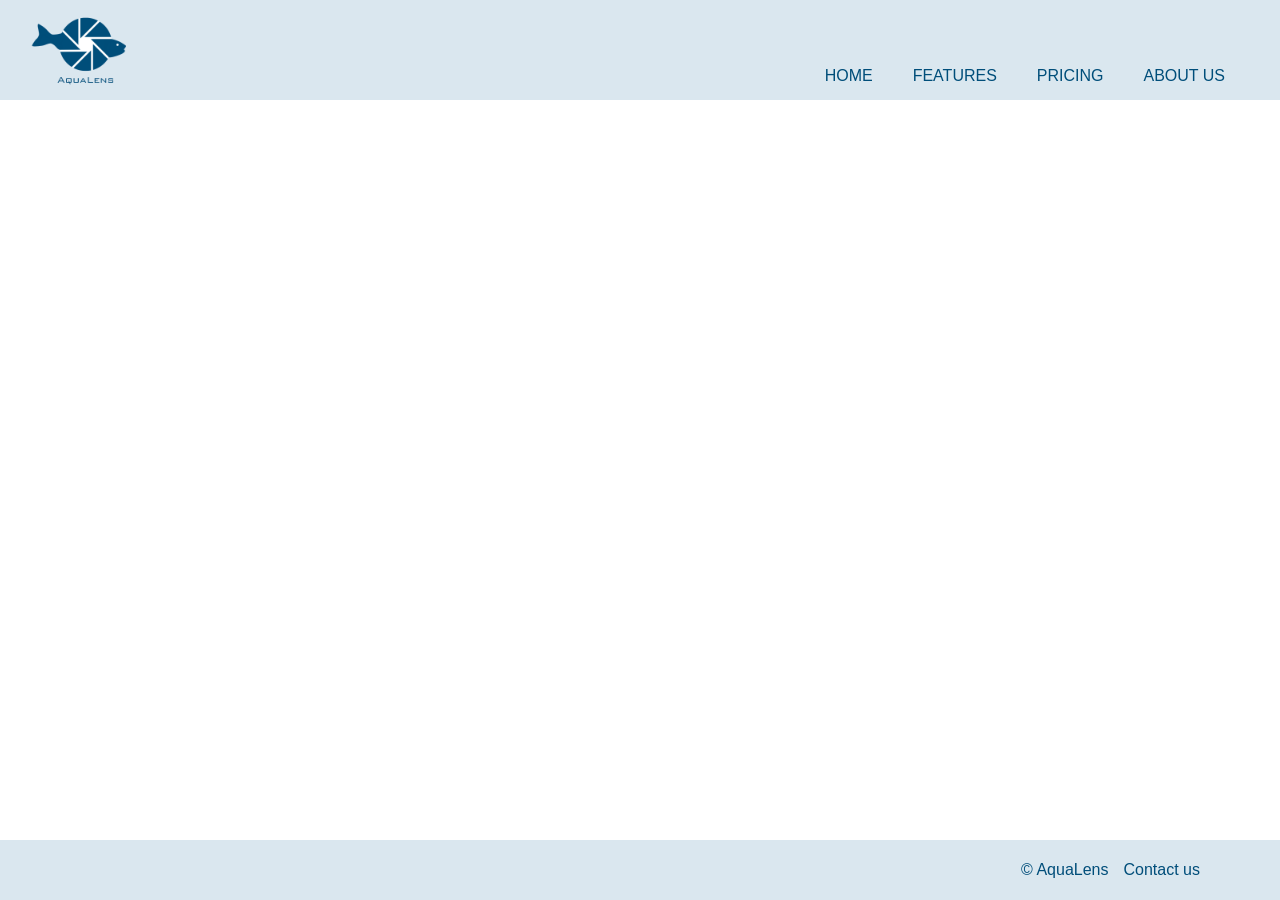
<file: how-to-implement-navbar.html>
<!DOCTYPE html>

<html>

<head>

</head>

<style>
    html,
    body {
        height: 100%;
        margin: 0;
        padding: 0;
        display: flex;
        flex-direction: column;
    }

    main {
        flex: 1;
    }
</style>

<body>

    <!-- Navigation Bar -->
    <div id="navbar-container"></div>


    <main>


    </main>

    <!-- footer -->
    <div id="footer-container"></div>
    <script>
        // Fetch Nav bar
        fetch('../../nav_bar.html')
            .then(res => res.text())
            .then(data => {
                document.getElementById('navbar-container').innerHTML = data;

                // Fix image paths for subdirectory
                const logoImg = document.getElementById('logo-img');
                const hamburgerImg = document.getElementById('hamburger-img');
                const logoLink = document.querySelector('.logo');

                if (logoImg) logoImg.src = '/images/AquaLens-Logo.png';
                if (hamburgerImg) hamburgerImg.src = '/images/Hamburger_Menu_Nav_bar.png';
                if (logoLink) logoLink.href = '/index.html';
            });

        // Fetch footer
        fetch('../../footer.html')
            .then(res => res.text())
            .then(data => {
                document.getElementById('footer-container').innerHTML = data;
            });

        const links = document.querySelectorAll('.footer a');
        links.forEach(link => {
            const linkFile = link.getAttribute('href').split('/').pop();
            const currentFile = window.location.pathname.split('/').pop();

            if (linkFile === currentFile) {
                link.classList.add('active');
            }
        });

        function toggleMenu() {
            const dropdown = document.getElementById('mobileDropdown');
            dropdown.classList.toggle('show');
        }   
    </script>
</body>

</html>
</file>
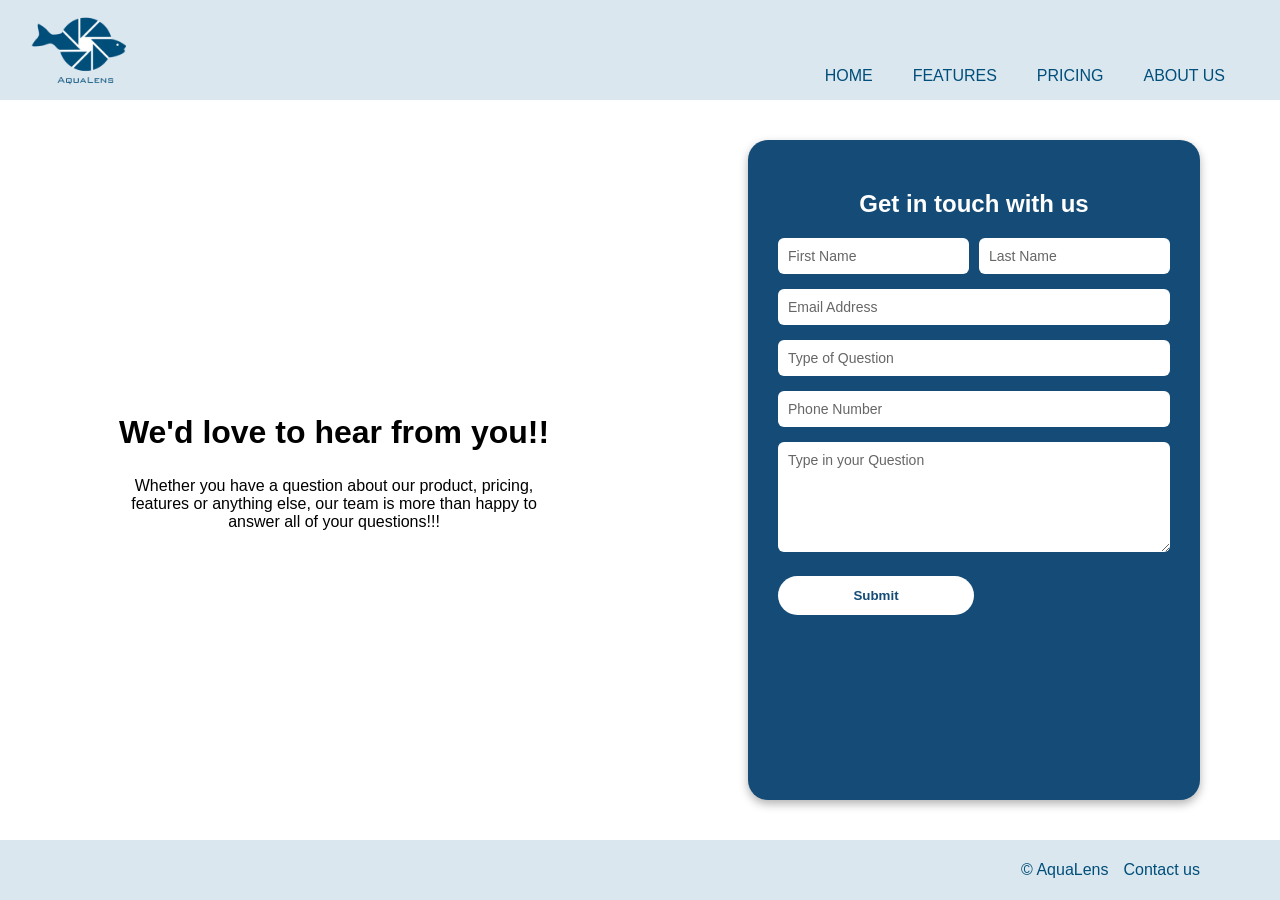
<file: src/contact_us/contact_us.html>
<!DOCTYPE html>
<html>
  <head>
    <meta charset="UTF-8">
    <meta name="viewport" content="width=device-width, initial-scale=1.0">
    <title>Contact Us Page</title>
    <link rel="stylesheet" href="contact_us.css">
    <link rel="icon" type="image/png" href="/images/favicon-32x32.png">
  </head>

  <body>
    <!-- Navigation Bar -->
    <div id="navbar-container"></div>

    <!-- Main content wrapper -->
    <main>
      <div class="left-section">
        <h1>We'd love to hear from you!!</h1>
        <p>
          Whether you have a question about our product, pricing, features or
          anything else, our team is more than happy to answer all of your
          questions!!!
        </p>
      </div>

      <div class="contact-box">
        <h2>Get in touch with us</h2>

        <form id = 'contact-form'>
          <div class="name-row">
            <input name = "firstName" type="text" placeholder="First Name" required>
            <input name = "lastName" type="text" placeholder="Last Name" required>
          </div>

          <input name = "email" type="email" placeholder="Email Address" required>
          <input name = "questionType" type="text" placeholder="Type of Question" required>
          <input name = "phone" type="text" placeholder="Phone Number">
          <textarea id="submit-question" name  = "message" type="text" placeholder="Type in your Question" required></textarea>

          <button type="submit">Submit</button>

        </form>
      </div>
    </main>

    <!-- footer -->
    <div id="footer-container"></div>

    <script src="contact_us.js"></script>
  </body>
</html>
</file>
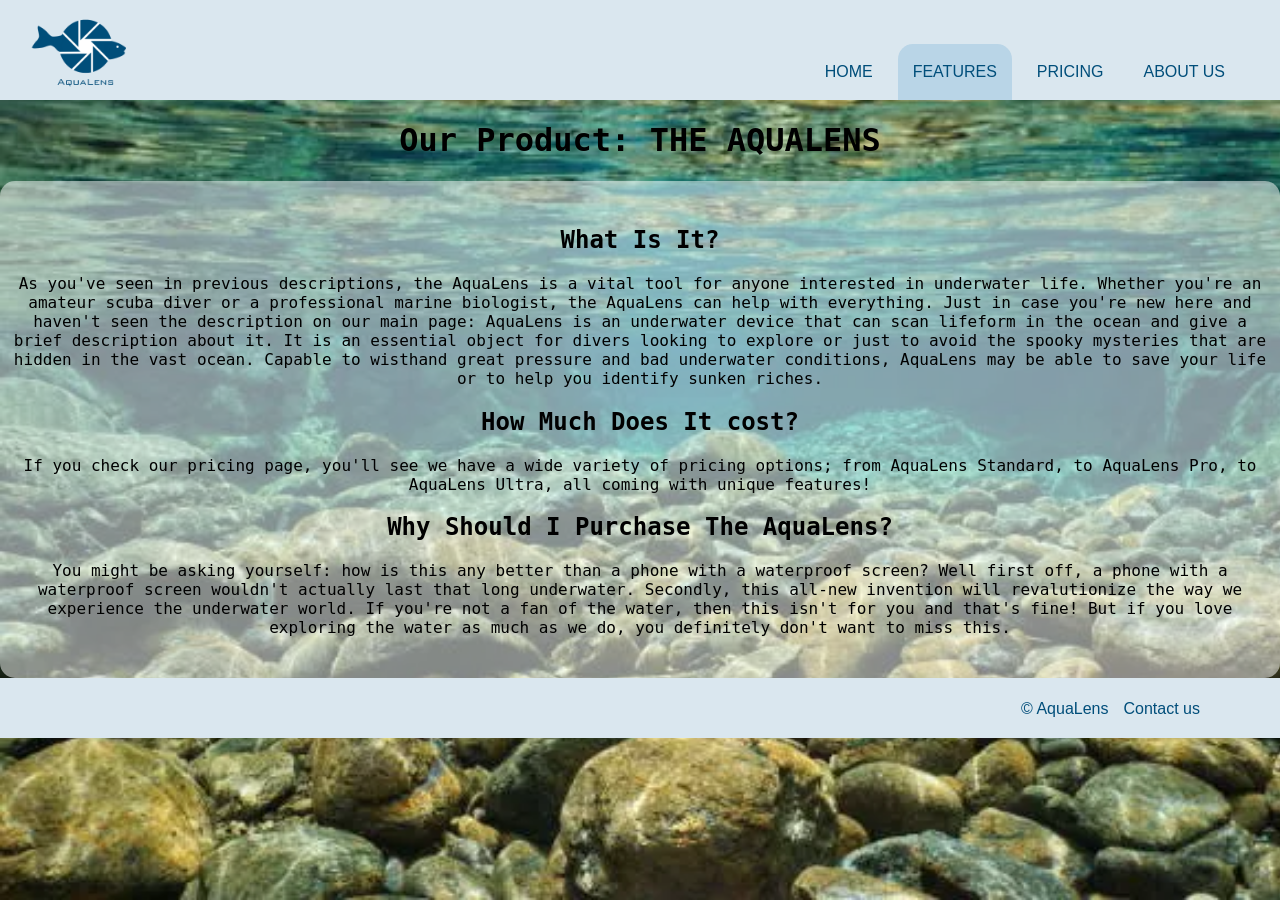
<file: src/product/product.html>
<head>
    <meta charset="UTF-8">
    <meta name="viewport" content="width=device-width, initial-scale=1.0">
    <title>AquaLens Product</title>
    <link rel="stylesheet" href="style_product.css">
</head>
<style>

</style>
<body>
   <!-- Navigation Bar -->
    <div id="navbar-container"></div>

<h1>Our Product: THE AQUALENS</h1>
<main>
<div>
    
    <h2>What Is It?</h2>
    <p>As you've seen in previous descriptions, 
      the AquaLens is a vital tool for anyone interested in underwater life. 
      Whether you're an amateur scuba diver or a professional marine biologist, the AquaLens can help with everything. 
      Just in case you're new here and haven't seen the description on our main page: 
      AquaLens is an underwater device that can scan lifeform in the ocean and give a brief description about it. It is an essential object for divers looking to explore or just to avoid the spooky mysteries that are hidden in the vast ocean. Capable to wisthand great pressure and bad underwater conditions, AquaLens may be able to save your life or to help you identify sunken riches.
    </p>
    <h2>How Much Does It cost?</h2>
    <p>If you check our pricing page, you'll see we have a wide variety of pricing options;
       from AquaLens Standard, to AquaLens Pro, to AquaLens Ultra, all coming with unique features!
    </p>
    <h2>Why Should I Purchase The AquaLens?</h2>
    <p>You might be asking yourself: how is this any better than a phone with a waterproof screen?
      Well first off, a phone with a waterproof screen wouldn't actually last that long underwater.
      Secondly, this all-new invention will revalutionize the way we experience the underwater world. 
      If you're not a fan of the water, then this isn't for you and that's fine!
      But if you love exploring the water as much as we do, you definitely don't want to miss this.
    </p>
</div>
</main>

<!-- footer -->
    <div id="footer-container"></div>
    <script>
    // Fetch Nav bar
    fetch('../../nav_bar.html')
        .then(res => res.text())
        .then(data => {
            document.getElementById('navbar-container').innerHTML = data;

            // Fix image paths for subdirectory
            const logoImg = document.getElementById('logo-img');
            const hamburgerImg = document.getElementById('hamburger-img');
            const logoLink = document.querySelector('.logo');

            if (logoImg) logoImg.src = '/images/AquaLens-Logo.png';
            if (hamburgerImg) hamburgerImg.src = '/images/Hamburger_Menu_Nav_bar.png';
            if (logoLink) logoLink.href = '/index.html';

            // -----------------------------
            // Ajouter l'onglet actif après insertion
            const links = document.querySelectorAll('.navbar a');
            const currentFile = window.location.pathname.split('/').pop();

            links.forEach(link => {
                const linkFile = link.getAttribute('href').split('/').pop();
                if (linkFile === currentFile) {
                    link.classList.add('active');
                }
            });

            // Hamburger menu
            const hamburger = document.getElementById('hamburger-img');
            const dropdown = document.getElementById('mobileDropdown');
            if (hamburger && dropdown) {
                hamburger.addEventListener('click', () => {
                    dropdown.classList.toggle('show');
                });
            }
        });

    // Fetch footer
    fetch('../../footer.html')
        .then(res => res.text())
        .then(data => {
            document.getElementById('footer-container').innerHTML = data;
        });

</script>

</body>
</html>
</file>
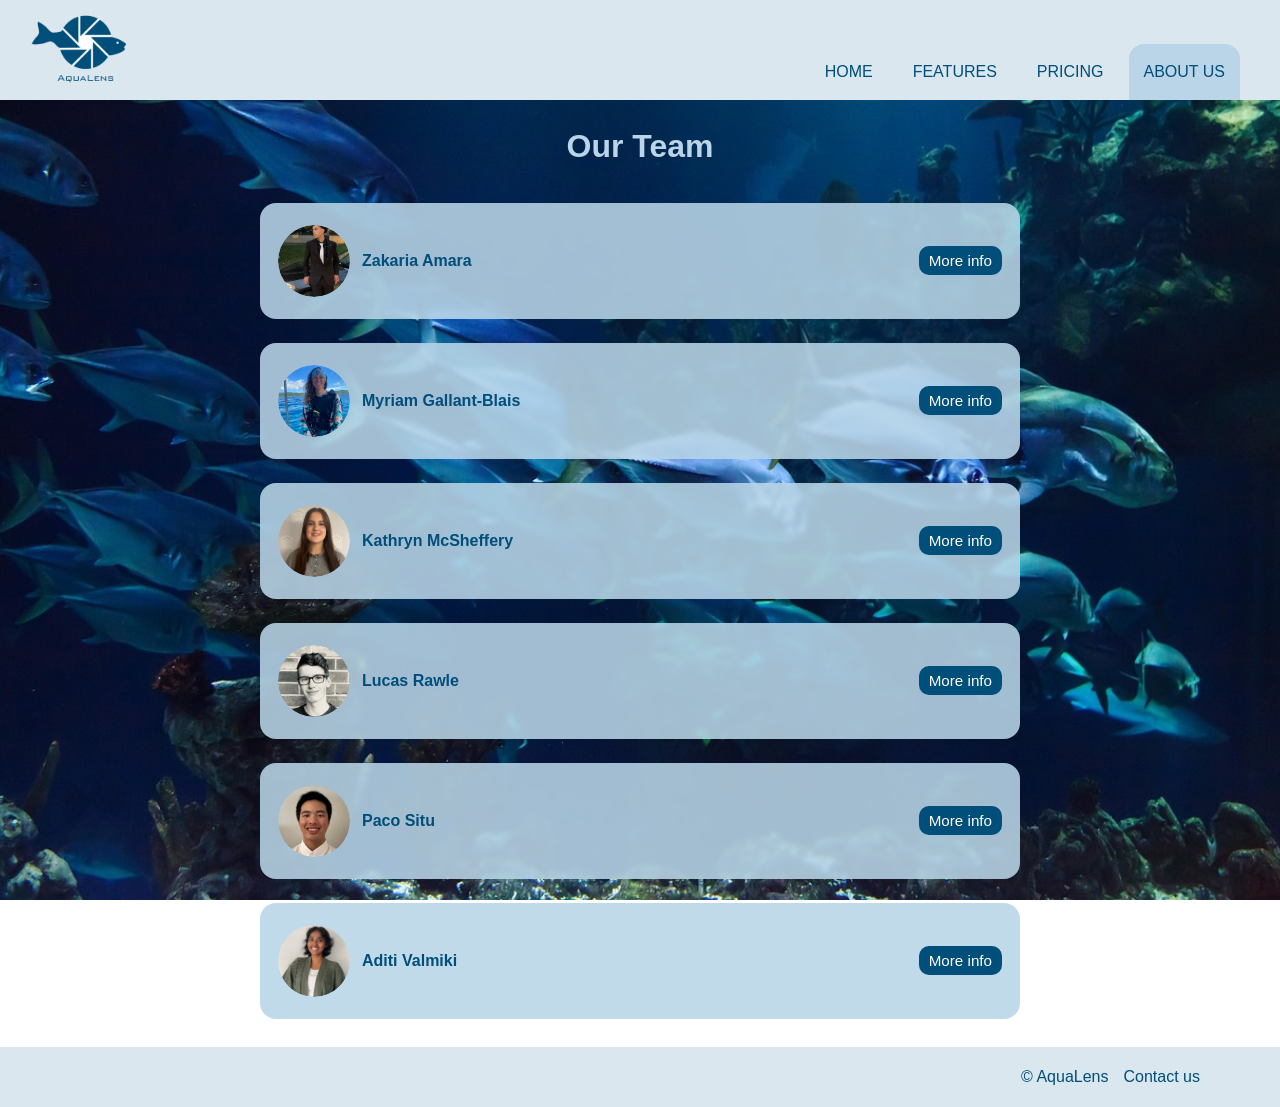
<file: src/team/team.html>
<!DOCTYPE html>
<html lang="en">

<head>
    <meta charset="UTF-8">
    <meta name="viewport" content="width=device-width, initial-scale=1.0">
    <title>Our Team</title>
    <link rel="stylesheet" href="team.css">
    <link rel="icon" type="image/png" href="/images/favicon-32x32.png">

</head>
<style>
    html,
    body {
        height: 100%;
        margin: 0;
        padding: 0;
        display: flex;
        flex-direction: column;
    }

    main {
        flex: 1;
    }
</style>

<body>
    <!-- Navigation Bar -->
    <div id="navbar-container"></div>

    <h1>Our Team</h1>
    <main>
        <div class="team-list">

            <div class="team-card team-member">
                <div class="photo">
                    <img src="/images/Team Photo/Zakaria.jpeg" alt="Zakaria Amara">
                </div>
                <div class="member-text">
                    <div class="member-header">
                        <strong>Zakaria Amara</strong>
                        <button class="toggle" aria-expanded="false" aria-controls="info-zakaria">More info</button>
                    </div>
                    <div id="info-zakaria" class="member-info" hidden>
                        <p>Software Developer & Engineer</p>
                        <p>As a member of the software development team since its set up, I focus on creating
                            innovative solutions that enhance user experience and upgrading our softwares to meet the
                            evolving needs of our users. I always believed that our product will revolutionize
                            underwater photography and be a game-changer in the industry. Aqualens plays a significant
                            role in my life as an engineer.</p>
                    </div>
                </div>
            </div>

            <div class="team-card team-member">
                <div class="photo">
                    <img src="/images/Team Photo/Myriam.JPG" alt="Myriam Gallant-Blais">
                </div>
                <div class="member-text">
                    <div class="member-header">
                        <strong>Myriam Gallant-Blais</strong>
                        <button class="toggle" aria-expanded="false" aria-controls="info-myriam">More info</button>
                    </div>
                    <div id="info-myriam" class="member-info" hidden>
                        <p>Front-End Developer & Ocean Enthusiast</p>
                        <p>As a dive instructor and underwater photographer, I believe the AquaLens holds a unique
                            potential to connect people with marine life in real time. Working on this project has
                            allowed me to combine my love for the ocean with technology, helping create an intuitive and
                            engaging experience that makes underwater exploration more accessible, educational, and fun.
                        </p>
                    </div>
                </div>
            </div>

            <div class="team-card team-member">
                <div class="photo">
                    <img src="/images/Team Photo/Kathryn.jpeg" alt="Kathryn McSheffery">
                </div>
                <div class="member-text">
                    <div class="member-header">
                        <strong>Kathryn McSheffery</strong>
                        <button class="toggle" aria-expanded="false" aria-controls="info-kathryn">More info</button>
                    </div>
                    <div id="info-kathryn" class="member-info" hidden>
                        <p>UI & Web Developer</p>
                        <p>As a member of the AquaLens web development team, I worked on building a clean and functional 
                            website that clearly presents our product and its purpose, so users can quickly understand what 
                            makes AquaLens unique. Contributing to this project has strengthened my skills in design and 
                            development, and I am proud of the role I played in bringing our vision online.</p>
                    </div>
                </div>
            </div>

            <div class="team-card team-member">
                <div class="photo">
                    <img src="/images/Team Photo/Lucas.JPEG" alt="Lucas Rawle">
                </div>
                <div class="member-text">
                    <div class="member-header">
                        <strong>Lucas Rawle</strong>
                        <button class="toggle" aria-expanded="false" aria-controls="info-lucas">More info</button>
                    </div>
                    <div id="info-lucas" class="member-info" hidden>
                        <p>Software & UI Developer</p>
                        <p>I enjoyed working on the development of AquaLens, as everyone worked well together and all of the work nit together nicely. I designed the product page, as well as work on the overall design for how the website would look.</p>
                    </div>
                </div>
            </div>

            <div class="team-card team-member">
                <div class="photo">
                    <img src="/images/Team Photo/Paco.jpg" alt="Paco Situ">
                </div>
                <div class="member-text">
                    <div class="member-header">
                        <strong>Paco Situ</strong>
                        <button class="toggle" aria-expanded="false" aria-controls="info-paco">More info</button>
                    </div>
                    <div id="info-paco" class="member-info" hidden>
                        <p>Front-End Engineer & UI Developer</p>
                        <p>As a developer for AquaLens, I specialize developing intuitive user interfaces. I focus on 
                            designing innovative solutions to meet the needs and requirements of users. Working on this 
                            project has inspired me to develop an accessible and engaging product. 
                        </p>
                    </div>
                </div>
            </div>

            <div class="team-card team-member">
                <div class="photo">
                    <img src="/images/Team Photo/Aditi.JPG" alt="Aditi Valmiki">
                </div>
                <div class="member-text">
                    <div class="member-header">
                        <strong>Aditi Valmiki</strong>
                        <button class="toggle" aria-expanded="false" aria-controls="info-aditi">More info</button>
                    </div>
                    <div id="info-aditi" class="member-info" hidden>
                        <p>Software & UI Developer</p>
                        <p>I handled both the websites programming and its UI design. I wanted the site to be simple, 
                           smooth, and visually clear, so users can understand the product quickly and explore it without 
                           confusion. Blending design and development is one of my favorite parts of creating digital projects 
                           like this, and I hope that my contribution for AquaLens reflects that.</p>
                    </div>
                </div>
            </div>

        </div>
    </main>


    <!-- footer -->
    <div id="footer-container"></div>
    <script>
    // Fetch Nav bar
    fetch('../../nav_bar.html')
        .then(res => res.text())
        .then(data => {
            document.getElementById('navbar-container').innerHTML = data;

            // Fix image paths for subdirectory
            const logoImg = document.getElementById('logo-img');
            const hamburgerImg = document.getElementById('hamburger-img');
            const logoLink = document.querySelector('.logo');

            if (logoImg) logoImg.src = '/images/AquaLens-Logo.png';
            if (hamburgerImg) hamburgerImg.src = '/images/Hamburger_Menu_Nav_bar.png';
            if (logoLink) logoLink.href = '/index.html';

            // -----------------------------
            // Ajouter l'onglet actif après insertion
            const links = document.querySelectorAll('.navbar a');
            const currentFile = window.location.pathname.split('/').pop();

            links.forEach(link => {
                const linkFile = link.getAttribute('href').split('/').pop();
                if (linkFile === currentFile) {
                    link.classList.add('active');
                }
            });

            // Hamburger menu
            const hamburger = document.getElementById('hamburger-img');
            const dropdown = document.getElementById('mobileDropdown');
            if (hamburger && dropdown) {
                hamburger.addEventListener('click', () => {
                    dropdown.classList.toggle('show');
                });
            }
        });

    // Fetch footer
    fetch('../../footer.html')
        .then(res => res.text())
        .then(data => {
            document.getElementById('footer-container').innerHTML = data;
        });

</script>
    <script src="team.js" defer></script>
</body>

</html>
</file>
<file: src/contact_us/contact_us.css>
body {
    margin: 0;
    font-family: Arial, sans-serif;
    display: flex;
    flex-direction: column;
    min-height: 100vh;
}

/* Keep content visible below navbar */
main {
    flex: 1;
    display: flex;
    justify-content: space-between;
    padding: 40px 80px;
    gap: 40px;
}

/* LEFT SECTION */
.left-section {
    width: 40%;
    background-color: rgba(255,255,255,0.6);
    padding: 30px;
    border-radius: 10px;
    display: flex;
   flex-direction: column;
   justify-content: center; /* vertical center */
   align-items: center;     /* horizontal center */
   text-align: center;
}

.left-section h1 {
    margin-bottom: 10px;
}

/* CONTACT BOX */
.contact-box {
    width: 35%;
    background-color: #144c77;
    color: white;
    padding: 30px;
    border-radius: 20px;
    box-shadow: 0px 4px 10px rgba(0,0,0,0.3);
    display: flex;
    flex-direction: column;
    align-items: center;
}

.contact-box h2 {
    margin-bottom: 20px;
}

/* FORM INPUTS */
.name-row {
    display: flex;
    gap: 10px;
    width: 100%;
}

.name-row input {
    flex: 1;
}

.contact-box input,
.contact-box textarea {
    width: 100%;
    padding: 10px;
    margin-bottom: 15px;
    border: none;
    border-radius: 6px;
    font-size: 14px;
    box-sizing: border-box;
}

/* TEXTAREA */
#submit-question {
    min-height: 110px;
    max-height: 200px;
    resize: vertical;
}

/* PLACEHOLDER STYLING */
.contact-box input::placeholder,
.contact-box textarea::placeholder {
  color: #666;
  font-family: Arial, sans-serif;
  font-size: 14px;
  font-style: normal;
}

/* BUTTON */
.contact-box button {
    width: 50%;
    margin-top: 5px;
    padding: 12px;
    background: white;
    color: #144c77;
    border: none;
    border-radius: 20px;
    font-weight: bold;
    cursor: pointer;
}

/* MOBILE VIEW */
@media (max-width: 900px) {
    main {
        flex-direction: column;
        padding: 20px;
        align-items: center;
    }

    .left-section,
    .contact-box {
        width: 100%;
    }

    .name-row {
        flex-direction: column;
    }

    .contact-box button {
        width: 70%;
    }
}
</file>
<file: src/product/style_product.css>
p{
    color: #000000;
    text-align: center;
    font-family: "Monaco", monospace;
}

h1,h2{
    color: #000000;
    text-align: center;
    font-family: "Monace", monospace;
}

body {
  background-image: url('../../images/Underwater3.webp');
  background-repeat: no-repeat;
  background-attachment: fixed;
  background-size: cover;
}

div {
    background-color: rgba(255, 255, 255, 0.5);
    padding: 25px 10px 25px 10px;
    border-radius: 15px;
}

  #navbar-container, #footer-container {
    background: none;
    padding: 0;
    border-radius: 0;
    line-height: 1.6;
}

#copyright {
  font-family: Arial, Helvetica, sans-serif;
}
</file>
<file: src/team/team.css>
body {
    font-family: Arial, sans-serif;
    background-image: url("/images/team_background.jpg");
    background-size: cover;
    background-repeat: no-repeat;
    background-position: center center;
    background-attachment: fixed;
    color: #004e7a;
    margin: 0;
    padding: 20px;
    line-height: 1.6;
}

h1{
    color: #B9D5E7;
    margin-bottom: 30px;
    text-align: center;
}

.container{
    background-color: #B9D5E7;
    padding: 20px;
    border-radius: 16px;
    margin-bottom: 20px;
}

link {
    color: #004E7A;
    text-decoration: none;
}

link:hover {
    color: #A4BEF3
}

.team-list{
    max-width: 760px;
    margin: 0 auto;
    padding: 0 14px 28px;
    display: flex;
    flex-direction: column;
    gap: 24px;       /* now works */
}


.team-card{
    background: rgba(185,213,231,.88);
    backdrop-filter: blur(2px);
    border-radius: 16px;
    padding: 12px 16px;
    display: flex;
    align-items: center;
    gap: 12px;
}
  
  

.team-member {
    
    display: flex;
    align-items: center;
    gap: 12px;
}

.member-text {
    flex: 1;
    display: flex;
    flex-direction: column;
    gap: 6px;
  }
  
.member-header {
    display: flex;
    align-items: center;
    gap: 12px;
  }
.member-header > .toggle {
    margin-left: auto;
  }
  

.toggle{
    background-color: #004e7a;
    color: #ffffff;
    border: none;
    border-radius: 10px;
    padding: 6px 10px;
    cursor: pointer;
    font-size: 0.95rem;
    transition: 0.2s;

}
.toggle:hover {background-color: #87A0B2;}

.member-info {
    margin-top: 8px;
    background: #B9D5E7;
    border-radius: 12px;
    padding: 10px;

}




.photo {
    width: 80px;
    height: 80px;
    border-radius: 50%;
    overflow: hidden;
    flex-shrink: 0;
}
  
.photo img{
    width: 100%;
    height: 100%;
    object-fit: cover;
    border-radius: 50%;
    display: block;
}
  
  

@media (max-width: 600px){
    .team-card{
        flex-direction: column;
        text-align: center;
        padding: 12px;
    }

    .photo{ 
        width: 64px; 
        height: 64px; 
        margin: 4px 0 8px; 
    }

    .member-header{ 
        flex-direction: column; 
        gap: 6px; 
        width: 100%;
    }

    .member-header > .toggle {
        margin-left: 0;
        margin-top: 6px;
        align-self: center;
    }
}


@media (min-width: 601px){
    .team-card{ 
      min-height: 88px;
      padding: 14px 18px;
    }
    .photo{ width: 72px; height: 72px; }
}
</file>
